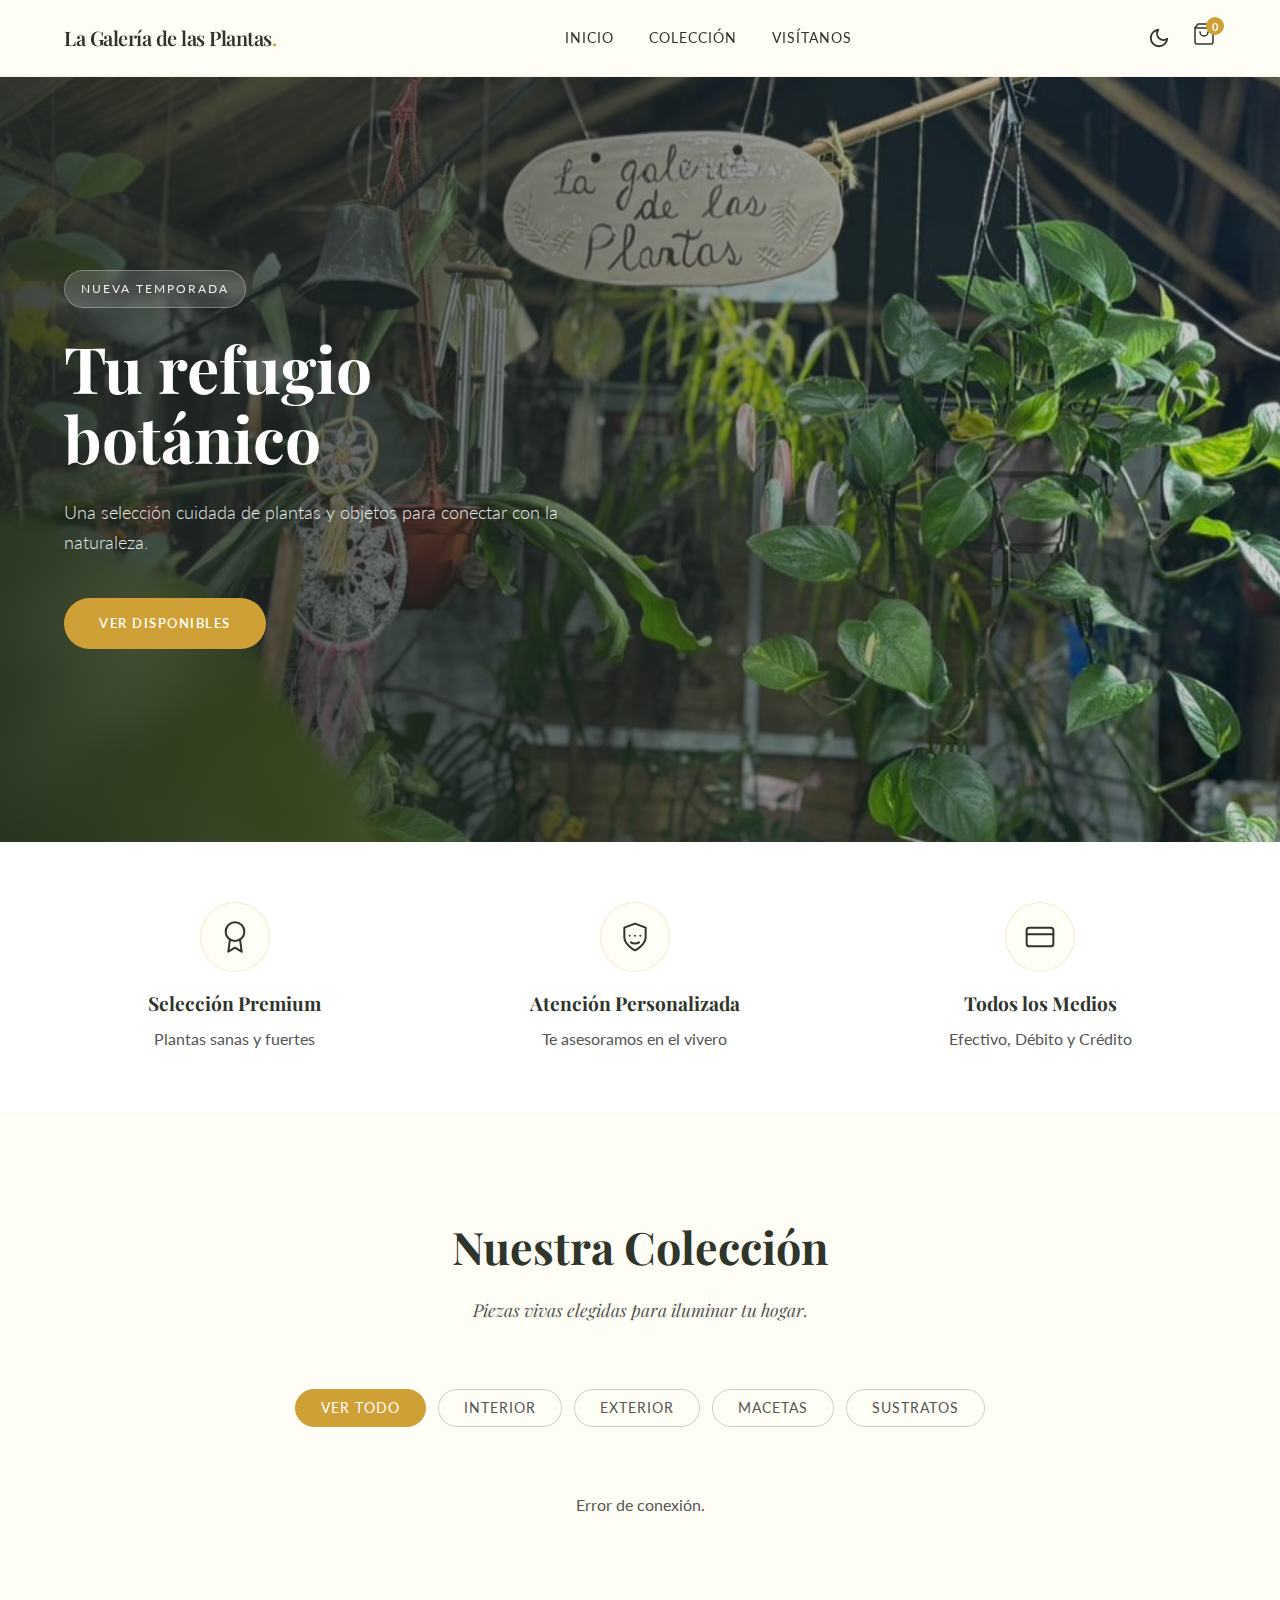
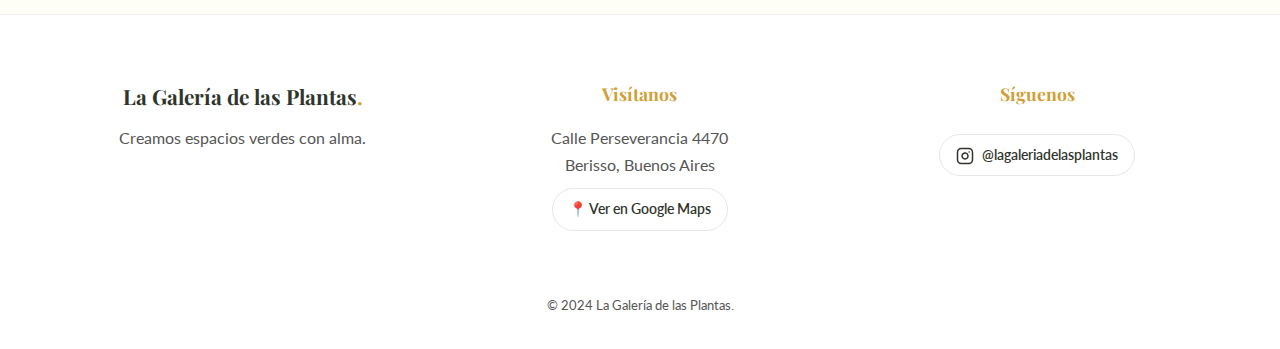
<file: docs/index.html>
<!DOCTYPE html>
<html lang="es">
<head>
    <meta charset="UTF-8">
    <meta name="viewport" content="width=device-width, initial-scale=1.0">
    <title>La Galería de las Plantas</title>
    <link rel="stylesheet" href="styles.css">
    
    <link rel="preconnect" href="https://fonts.googleapis.com">
    <link rel="preconnect" href="https://fonts.gstatic.com" crossorigin>
    <link href="https://fonts.googleapis.com/css2?family=Lato:wght@300;400;700&family=Playfair+Display:ital,wght@0,400;0,600;1,400&display=swap" rel="stylesheet">
</head>
<body>

    <header>
        <div class="container nav-container">
            <div class="logo">
                La Galería de las Plantas<span class="logo-accent">.</span>
            </div>
            
            <nav class="nav-menu">
                <a href="#inicio">Inicio</a>
                <a href="#catalogo">Colección</a>
                <a href="#contacto">Visítanos</a>
            </nav>

            <div style="display: flex; gap: 15px; align-items: center;">
                <button id="theme-toggle" class="theme-btn" title="Cambiar Tema">
                    <svg class="moon-icon" width="22" height="22" viewBox="0 0 24 24" fill="none" stroke="currentColor" stroke-width="2" stroke-linecap="round" stroke-linejoin="round"><path d="M21 12.79A9 9 0 1 1 11.21 3 7 7 0 0 0 21 12.79z"></path></svg>
                    <svg class="sun-icon" width="22" height="22" viewBox="0 0 24 24" fill="none" stroke="currentColor" stroke-width="2" stroke-linecap="round" stroke-linejoin="round" style="display:none;"><circle cx="12" cy="12" r="5"></circle><line x1="12" y1="1" x2="12" y2="3"></line><line x1="12" y1="21" x2="12" y2="23"></line><line x1="4.22" y1="4.22" x2="5.64" y2="5.64"></line><line x1="18.36" y1="18.36" x2="19.78" y2="19.78"></line><line x1="1" y1="12" x2="3" y2="12"></line><line x1="21" y1="12" x2="23" y2="12"></line><line x1="4.22" y1="19.78" x2="5.64" y2="18.36"></line><line x1="18.36" y1="5.64" x2="19.78" y2="4.22"></line></svg>
                </button>

                <div class="cart-wrapper" onclick="toggleCart()">
                    <div class="cart-icon">
                        <svg width="24" height="24" viewBox="0 0 24 24" fill="none" stroke="currentColor" stroke-width="1.5" stroke-linecap="round" stroke-linejoin="round"><path d="M6 2L3 6v14a2 2 0 0 0 2 2h14a2 2 0 0 0 2-2V6l-3-4z"/><line x1="3" y1="6" x2="21" y2="6"/><path d="M16 10a4 4 0 0 1-8 0"/></svg>
                    </div>
                    <span class="cart-count" id="cart-count">0</span>
                </div>
            </div>
        </div>
    </header>

    <section id="inicio" class="hero">
        <div class="hero-content">
            <span class="badge-editorial">Nueva Temporada</span>
            <h1>Tu refugio<br>botánico</h1>
            <p>Una selección cuidada de plantas y objetos para conectar con la naturaleza.</p>
            <a href="#catalogo" class="btn btn-primary">Ver Disponibles</a>
        </div>
    </section>

    <section class="features-bar">
        <div class="container features-grid">
            <div class="feature">
                <div class="feature-icon">
                   <svg width="32" height="32" viewBox="0 0 24 24" fill="none" stroke="currentColor" stroke-width="1.5" stroke-linecap="round" stroke-linejoin="round"><circle cx="12" cy="8" r="7"/><polyline points="8.21 13.89 7 23 12 20 17 23 15.79 13.88"/></svg>
                </div>
                <h3>Selección Premium</h3>
                <p>Plantas sanas y fuertes</p>
            </div>
            <div class="feature">
                <div class="feature-icon">
                    <svg width="32" height="32" viewBox="0 0 24 24" fill="none" stroke="currentColor" stroke-width="1.5" stroke-linecap="round" stroke-linejoin="round"><path d="M12 22s8-4 8-10V5l-8-3-8 3v7c0 6 8 10 8 10z"/><path d="M8 11h.01"/><path d="M12 11h.01"/><path d="M16 11h.01"/><path d="M9 16c.85.65 1.9.9 3 .9s2.15-.25 3-.9"/></svg>
                </div>
                <h3>Atención Personalizada</h3>
                <p>Te asesoramos en el vivero</p>
            </div>
            <div class="feature">
                <div class="feature-icon">
                    <svg width="32" height="32" viewBox="0 0 24 24" fill="none" stroke="currentColor" stroke-width="1.5" stroke-linecap="round" stroke-linejoin="round"><rect x="2" y="5" width="20" height="14" rx="2"/><line x1="2" y1="10" x2="22" y2="10"/></svg>
                </div>
                <h3>Todos los Medios</h3>
                <p>Efectivo, Débito y Crédito</p>
            </div>
        </div>
    </section>

    <section id="catalogo" class="catalog-section container">
        <div class="section-header">
            <h2>Nuestra Colección</h2>
            <p class="subtitle">Piezas vivas elegidas para iluminar tu hogar.</p>
        </div>
        
        <div class="filters">
            <button class="filter-btn active" onclick="filterProducts('todos')">Ver Todo</button>
            <button class="filter-btn" onclick="filterProducts('interior')">Interior</button>
            <button class="filter-btn" onclick="filterProducts('exterior')">Exterior</button>
            <button class="filter-btn" onclick="filterProducts('macetas')">Macetas</button>
            <button class="filter-btn" onclick="filterProducts('tierras')">Sustratos</button>
        </div>

        <div class="products-grid" id="products-container">
            <p style="text-align:center; width:100%; grid-column:1/-1;">Cargando catálogo...</p>
        </div>
    </section>

    <div class="cart-overlay" id="cart-overlay" onclick="toggleCart()"></div>
    <div class="cart-sidebar" id="cart-sidebar">
        <div class="cart-header">
            <h3>Tu Selección</h3>
            <button class="close-cart" onclick="toggleCart()">✕</button>
        </div>
        <div class="cart-items" id="cart-items">
            <p class="empty-msg">Aún no has elegido tus plantas.</p>
        </div>
        <div class="cart-footer">
            <div class="total-row">
                <span>Total estimado:</span>
                <span id="cart-total">$0</span>
            </div>
            <p style="font-size: 0.8rem; opacity: 0.7; margin-bottom: 10px; text-align: center;">*Pago y retiro a coordinar.</p>
            <button onclick="checkout()" class="btn btn-whatsapp">
                Reservar por WhatsApp
            </button>
        </div>
    </div>

    <footer id="contacto">
        <div class="container footer-content">
            <div class="footer-col">
                <h3>La Galería de las Plantas<span class="logo-accent">.</span></h3>
                <p>Creamos espacios verdes con alma.</p>
            </div>
            
            <div class="footer-col">
                <h4>Visítanos</h4>
                <p>Calle Perseverancia 4470<br>Berisso, Buenos Aires</p>
                <a href="https://www.google.com/maps/search/?api=1&query=Perseverancia+4470+Berisso" target="_blank" class="footer-link map-link">
                    📍 Ver en Google Maps
                </a>
            </div>

            <div class="footer-col">
                <h4>Síguenos</h4>
                <a href="https://www.instagram.com/lagaleriadelasplantas" target="_blank" class="footer-link instagram-link">
                    <svg width="18" height="18" viewBox="0 0 24 24" fill="none" stroke="currentColor" stroke-width="2" stroke-linecap="round" stroke-linejoin="round" style="vertical-align: middle; margin-right: 5px;"><rect x="2" y="2" width="20" height="20" rx="5" ry="5"></rect><path d="M16 11.37A4 4 0 1 1 12.63 8 4 4 0 0 1 16 11.37z"></path><line x1="17.5" y1="6.5" x2="17.51" y2="6.5"></line></svg>
                    @lagaleriadelasplantas
                </a>
            </div>
        </div>
        <div class="copyright">
            © 2024 La Galería de las Plantas.
        </div>
    </footer>

    <script src="script.js"></script>
</body>
</html>
</file>
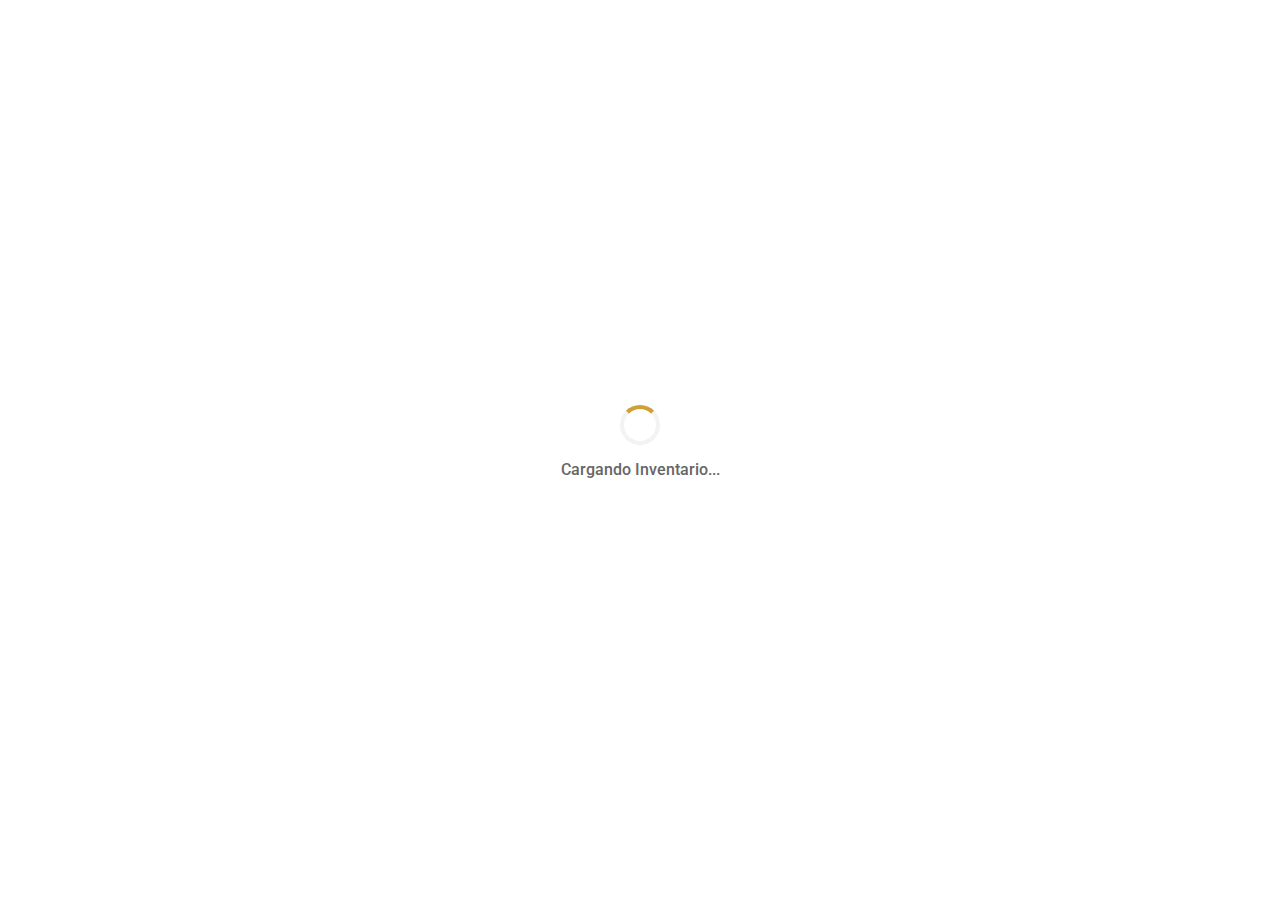
<file: backend-app/App_Interna.html>
<!DOCTYPE html>
<html>
<head>
  <base target="_top">
  <link href="https://fonts.googleapis.com/css2?family=Roboto:wght@400;500;700&display=swap" rel="stylesheet">
  <style>
    /* VARIABLES Y RESET */
    :root { 
      --primary: #2F352B; 
      --accent: #CFA035; 
      --bg: #F4F6F8; 
      --white: #ffffff;
      --red: #E53935;
      --green: #43A047;
    }
    * { box-sizing: border-box; -webkit-tap-highlight-color: transparent; }
    body { font-family: 'Roboto', sans-serif; background-color: var(--bg); margin: 0; padding-bottom: 100px; color: #333; }
    
    /* HEADER FIJO */
    header { 
      background: var(--white); padding: 10px 15px; position: sticky; top: 0; z-index: 100; 
      box-shadow: 0 2px 8px rgba(0,0,0,0.05); 
    }
    
    .search-box {
      position: relative; width: 100%;
    }
    .search-box input {
      width: 100%; padding: 12px 40px 12px 15px; border-radius: 8px; 
      border: 1px solid #ddd; background: #f9f9f9; font-size: 16px; outline: none;
    }
    .search-box input:focus { border-color: var(--accent); background: #fff; }
    .search-icon { position: absolute; right: 12px; top: 50%; transform: translateY(-50%); color: #888; }

    /* FILTROS */
    .filter-container {
      background: var(--white); padding: 5px 15px 15px; 
      position: sticky; top: 60px; z-index: 99;
      border-bottom: 1px solid #eee;
    }
    .filter-scroll { display: flex; gap: 8px; overflow-x: auto; scrollbar-width: none; }
    .filter-scroll::-webkit-scrollbar { display: none; }
    
    .chip {
      background: #eee; color: #555; padding: 6px 14px; border-radius: 20px; 
      font-size: 14px; font-weight: 500; white-space: nowrap; border: none; cursor: pointer;
    }
    .chip.active { background: var(--primary); color: var(--white); }

    /* GRILLA PRODUCTOS */
    .grid { 
      display: grid; grid-template-columns: 1fr 1fr; gap: 12px; padding: 15px; 
    }
    .card { 
      background: var(--white); border-radius: 12px; overflow: hidden; 
      box-shadow: 0 2px 4px rgba(0,0,0,0.05); display: flex; flex-direction: column; 
      position: relative;
    }
    .card-img { 
      width: 100%; height: 140px; object-fit: cover; background: #eee; 
    }
    .card-body { padding: 10px; flex-grow: 1; display: flex; flex-direction: column; }
    
    .card-title { font-size: 14px; font-weight: 700; margin: 0 0 4px; line-height: 1.3; }
    .card-id { font-size: 11px; color: #999; margin-bottom: 6px; }
    
    .stock-badge { 
      font-size: 11px; font-weight: bold; color: var(--green); background: #E8F5E9; 
      padding: 3px 6px; border-radius: 4px; align-self: flex-start; margin-bottom: 8px;
    }
    .stock-badge.low { color: #F57C00; background: #FFF3E0; }
    
    .card-footer { 
      margin-top: auto; display: flex; justify-content: space-between; align-items: center; 
    }
    .price { font-size: 16px; font-weight: 700; color: var(--accent); }
    
    .btn-add {
      background: var(--primary); color: white; border: none; width: 32px; height: 32px; 
      border-radius: 50%; font-size: 20px; display: flex; align-items: center; justify-content: center;
      cursor: pointer; transition: transform 0.1s;
    }
    .btn-add:active { transform: scale(0.9); }
    .btn-add:disabled { background: #ccc; cursor: not-allowed; }

    /* OVERLAY AGOTADO */
    .card.agotado { opacity: 0.6; pointer-events: none; }
    .card.agotado .stock-badge { background: #FFEBEE; color: var(--red); }

    /* BOTÓN FLOTANTE CARRITO (FAB) */
    .fab-cart {
      position: fixed; bottom: 20px; right: 20px; 
      background: var(--accent); color: var(--primary);
      height: 60px; padding: 0 25px; border-radius: 30px;
      display: flex; align-items: center; gap: 10px;
      box-shadow: 0 4px 15px rgba(207, 160, 53, 0.4);
      cursor: pointer; z-index: 500; font-weight: bold; font-size: 16px;
      transition: transform 0.2s;
    }
    .fab-cart:active { transform: scale(0.95); }
    .cart-count { 
      background: var(--primary); color: white; font-size: 12px; 
      width: 24px; height: 24px; border-radius: 50%; 
      display: flex; align-items: center; justify-content: center; 
    }

    /* MODAL CARRITO */
    .modal-backdrop {
      position: fixed; top: 0; left: 0; width: 100%; height: 100%;
      background: rgba(0,0,0,0.5); z-index: 1000; opacity: 0; pointer-events: none;
      transition: opacity 0.3s;
    }
    .modal-backdrop.open { opacity: 1; pointer-events: auto; }
    
    .cart-sheet {
      position: fixed; bottom: 0; left: 0; width: 100%; 
      background: white; border-radius: 20px 20px 0 0;
      max-height: 85vh; display: flex; flex-direction: column;
      transform: translateY(100%); transition: transform 0.3s cubic-bezier(0.16, 1, 0.3, 1);
      z-index: 1001;
    }
    .cart-sheet.open { transform: translateY(0); }

    .sheet-header { padding: 20px; border-bottom: 1px solid #eee; display: flex; justify-content: space-between; align-items: center; }
    .sheet-body { padding: 0 20px; overflow-y: auto; flex-grow: 1; }
    .sheet-footer { padding: 20px; border-top: 1px solid #eee; }

    .cart-item { display: flex; justify-content: space-between; align-items: center; padding: 15px 0; border-bottom: 1px solid #f5f5f5; }
    .item-info h4 { margin: 0 0 4px; font-size: 15px; }
    .item-info span { color: #888; font-size: 13px; }
    .btn-trash { background: none; border: none; color: var(--red); font-size: 20px; padding: 10px; cursor: pointer; }

    .btn-checkout {
      width: 100%; background: var(--primary); color: white; border: none;
      padding: 16px; border-radius: 12px; font-size: 16px; font-weight: bold;
    }
    .btn-checkout:disabled { background: #ccc; }

    /* TOAST NOTIFICATION */
    #toast {
      visibility: hidden; min-width: 250px; background-color: #333; color: #fff;
      text-align: center; border-radius: 50px; padding: 12px; position: fixed; z-index: 2000;
      left: 50%; bottom: 90px; transform: translateX(-50%); font-size: 14px; opacity: 0; transition: opacity 0.3s;
    }
    #toast.show { visibility: visible; opacity: 1; }

    /* LOADER */
    #loading-overlay {
      position: fixed; top:0; left:0; width:100%; height:100%; background: white;
      z-index: 3000; display: flex; flex-direction: column; justify-content: center; align-items: center;
    }
    .spinner { width: 40px; height: 40px; border: 4px solid #f3f3f3; border-top: 4px solid var(--accent); border-radius: 50%; animation: spin 0.8s linear infinite; }
    @keyframes spin { 0% { transform: rotate(0deg); } 100% { transform: rotate(360deg); } }

  </style>
</head>
<body>

  <header>
    <div class="search-box">
      <input type="text" id="search" placeholder="Buscar planta o código..." onkeyup="handleSearch()">
      <span class="search-icon">🔍</span>
    </div>
  </header>

  <div class="filter-container">
    <div class="filter-scroll" id="filters">
      </div>
  </div>

  <div id="grid" class="grid"></div>

  <div class="fab-cart" onclick="toggleCart(true)">
    <span class="cart-count" id="fab-count">0</span>
    <span>Ver Carrito</span>
  </div>

  <div class="modal-backdrop" id="backdrop" onclick="toggleCart(false)"></div>
  <div class="cart-sheet" id="cartSheet">
    <div class="sheet-header">
      <h2 style="margin:0; font-size:18px;">Tu Pedido</h2>
      <button onclick="toggleCart(false)" style="background:none; border:none; font-size:24px;">&times;</button>
    </div>
    <div class="sheet-body" id="cartList">
      <p style="text-align:center; margin-top:30px; color:#999;">El carrito está vacío</p>
    </div>
    <div class="sheet-footer">
      <div style="display:flex; justify-content:space-between; margin-bottom:15px; font-weight:bold; font-size:18px;">
        <span>Total:</span>
        <span id="cartTotal">$0</span>
      </div>
      <button class="btn-checkout" id="btnPay" onclick="submitOrder()">COBRAR VENTA</button>
    </div>
  </div>

  <div id="toast">Producto agregado</div>
  <div id="loading-overlay">
    <div class="spinner"></div>
    <p style="margin-top:15px; color:#666; font-weight:500;">Cargando Inventario...</p>
  </div>

  <script>
    // --- ESTADO ---
    let inventory = [];
    let cart = [];
    let activeCategory = 'Todos';

    // --- INICIO ---
    window.onload = loadData;

    function loadData() {
      google.script.run
        .withSuccessHandler(data => {
          inventory = data;
          renderFilters();
          renderGrid(inventory);
          document.getElementById('loading-overlay').style.display = 'none';
        })
        .withFailureHandler(err => {
          alert("Error de conexión. Recarga la página.");
        })
        .getInventoryData();
    }

    // --- RENDERIZADO ---
    function renderFilters() {
      const cats = ['Todos', ...new Set(inventory.map(i => i.categoria || 'Varios'))];
      const container = document.getElementById('filters');
      container.innerHTML = cats.map(c => 
        `<button class="chip ${c === 'Todos' ? 'active' : ''}" onclick="setFilter('${c}', this)">${c}</button>`
      ).join('');
    }

    function renderGrid(data) {
      const container = document.getElementById('grid');
      container.innerHTML = '';
      
      if(data.length === 0) {
        container.innerHTML = '<p style="grid-column:1/-1; text-align:center; color:#999; margin-top:20px;">No se encontraron resultados.</p>';
        return;
      }

      data.forEach(p => {
        // Cálculo de stock disponible en tiempo real (restando lo que ya tengo en el carrito)
        const inCart = cart.find(c => c.id === p.id)?.cantidad || 0;
        const available = p.stock - inCart;
        const isLow = available <= 3 && available > 0;
        const isOut = available <= 0;

        const card = document.createElement('div');
        card.className = `card ${isOut ? 'agotado' : ''}`;
        card.innerHTML = `
          <img src="${p.imagen || 'https://via.placeholder.com/150'}" class="card-img" onerror="this.src='https://via.placeholder.com/150'">
          <div class="card-body">
            <div class="stock-badge ${isLow ? 'low' : ''}">
              ${isOut ? 'SIN STOCK' : `Disp: ${available}`}
            </div>
            <h3 class="card-title">${p.nombre}</h3>
            <span class="card-id">ID: ${p.id}</span>
            <div class="card-footer">
              <span class="price">$${p.precio.toLocaleString()}</span>
              <button class="btn-add" onclick="addToCart('${p.id}')" ${isOut ? 'disabled' : ''}>+</button>
            </div>
          </div>
        `;
        container.appendChild(card);
      });
    }

    // --- LÓGICA DE NEGOCIO ---
    function setFilter(cat, btn) {
      activeCategory = cat;
      document.querySelectorAll('.chip').forEach(b => b.classList.remove('active'));
      btn.classList.add('active');
      handleSearch();
    }

    function handleSearch() {
      const term = document.getElementById('search').value.toLowerCase();
      const filtered = inventory.filter(p => {
        const matchText = p.nombre.toLowerCase().includes(term) || p.id.toLowerCase().includes(term);
        const matchCat = activeCategory === 'Todos' || p.categoria === activeCategory;
        return matchText && matchCat;
      });
      renderGrid(filtered);
    }

    function addToCart(id) {
      const product = inventory.find(p => p.id === id);
      const existing = cart.find(c => c.id === id);
      const currentQty = existing ? existing.cantidad : 0;

      if (currentQty + 1 > product.stock) {
        showToast("⛔ No hay más stock disponible");
        return;
      }

      if (existing) {
        existing.cantidad++;
        existing.total = existing.cantidad * product.precio;
      } else {
        cart.push({ ...product, cantidad: 1, total: product.precio });
      }

      showToast("Agregado al carrito");
      updateCartUI();
      // Re-renderizar grilla para actualizar el contador de "Disp"
      handleSearch(); 
    }

    function removeFromCart(id) {
      cart = cart.filter(c => c.id !== id);
      updateCartUI();
      handleSearch();
      if(cart.length === 0) toggleCart(false);
    }

    function updateCartUI() {
      const total = cart.reduce((sum, i) => sum + i.total, 0);
      const count = cart.reduce((sum, i) => sum + i.cantidad, 0);

      // Botón flotante
      document.getElementById('fab-count').innerText = count;
      
      // Lista del modal
      const list = document.getElementById('cartList');
      if(cart.length === 0) {
        list.innerHTML = '<p style="text-align:center; margin-top:30px; color:#999;">El carrito está vacío</p>';
        document.getElementById('btnPay').disabled = true;
      } else {
        list.innerHTML = cart.map(item => `
          <div class="cart-item">
            <div class="item-info">
              <h4>${item.nombre}</h4>
              <span>${item.cantidad} x $${item.precio.toLocaleString()}</span>
            </div>
            <div style="display:flex; align-items:center; gap:10px;">
              <strong style="color:var(--accent);">$${item.total.toLocaleString()}</strong>
              <button class="btn-trash" onclick="removeFromCart('${item.id}')">🗑️</button>
            </div>
          </div>
        `).join('');
        document.getElementById('btnPay').disabled = false;
      }
      
      document.getElementById('cartTotal').innerText = '$' + total.toLocaleString();
    }

    // --- UI HELPERS ---
    function toggleCart(open) {
      const sheet = document.getElementById('cartSheet');
      const backdrop = document.getElementById('backdrop');
      
      if(open) {
        if(cart.length === 0) return showToast("El carrito está vacío");
        sheet.classList.add('open');
        backdrop.classList.add('open');
      } else {
        sheet.classList.remove('open');
        backdrop.classList.remove('open');
      }
    }

    function showToast(msg) {
      const t = document.getElementById("toast");
      t.innerText = msg;
      t.className = "show";
      setTimeout(() => { t.className = t.className.replace("show", ""); }, 3000);
    }

    // --- COBRO ---
    function submitOrder() {
      if(!confirm("¿Confirmar venta por " + document.getElementById('cartTotal').innerText + "?")) return;

      const btn = document.getElementById('btnPay');
      btn.disabled = true;
      btn.innerText = "Procesando...";

      google.script.run
        .withSuccessHandler(res => {
          if(res.success) {
            alert("✅ Venta Exitosa");
            cart = [];
            toggleCart(false);
            updateCartUI();
            // Recargar datos para asegurar stock fresco
            loadData();
          } else {
            alert("❌ Error: " + res.message);
            loadData(); // Recargar para ver stock real
          }
          btn.innerText = "COBRAR VENTA";
          btn.disabled = false;
        })
        .withFailureHandler(err => {
          alert("Error de red. Verifica tu conexión.");
          btn.disabled = false;
        })
        .processSale(cart);
    }
  </script>
</body>
</html>
</file>
<file: docs/styles.css>
/* --- 1. VARIABLES & PALETA --- */
:root {
    /* MODO CLARO (Default - Ocre legible) */
    --gold-muted: #CFA035;      
    --gold-hover: #B58B2A;      
    --dark-olive: #2F352B;      
    --soft-cream: #FFFEF6;      
    --pure-white: #FFFFFF;      
    --text-grey: #555555;       
    --glass-bg: rgba(255, 254, 246, 0.95);
    
    /* Tipografía */
    --font-serif: 'Playfair Display', serif; 
    --font-sans: 'Lato', sans-serif;         

    /* UI */
    --radius-card: 16px;
    --radius-btn: 50px;
    --shadow-soft: 0 10px 40px -10px rgba(59, 66, 53, 0.1);
}

/* --- MODO DARK (Overrides) --- */
[data-theme="dark"] {
    --gold-muted: #D4B859;      
    --gold-hover: #EBD476;
    --dark-olive: #EAE6D6;      /* Texto crema */
    --soft-cream: #121413;      /* Fondo carbón */
    --pure-white: #1C211F;      /* Tarjeta oscura */
    --text-grey: #B0B0B0;       
    --glass-bg: rgba(18, 20, 19, 0.95); 
    --shadow-soft: 0 10px 40px -10px rgba(0, 0, 0, 0.6);
}

/* Transiciones suaves */
body, header, .product-card, .btn, .nav-menu a, .cart-sidebar, .feature-icon, footer, h1, h2, h3, p, span, div, button, svg, strong, small {
    transition: background-color 0.3s ease, color 0.3s ease, border-color 0.3s ease, fill 0.3s ease, box-shadow 0.3s ease;
}

/* --- ESTILOS GENERALES --- */
* { margin: 0; padding: 0; box-sizing: border-box; }
html { scroll-behavior: smooth; }

body {
    background-color: var(--soft-cream);
    color: var(--text-grey);
    font-family: var(--font-sans);
    line-height: 1.7;
}

/* HEADER */
header {
    position: sticky; top: 0; z-index: 1000;
    background: var(--glass-bg);
    backdrop-filter: blur(15px);
    border-bottom: 1px solid rgba(207, 160, 53, 0.1);
    padding: 20px 0;
}

.container { max-width: 1200px; margin: 0 auto; padding: 0 24px; }
.nav-container { display: flex; justify-content: space-between; align-items: center; }

.logo {
    font-family: var(--font-serif);
    font-size: 1.25rem;
    font-weight: 600;
    color: var(--dark-olive);
    letter-spacing: -0.5px;
}
.logo-accent { color: var(--gold-muted); }

.nav-menu { display: flex; gap: 35px; }
.nav-menu a {
    text-decoration: none; color: var(--dark-olive); font-size: 0.9rem; 
    text-transform: uppercase; letter-spacing: 1px; font-weight: 400;
}
.nav-menu a:hover { color: var(--gold-muted); }

/* Botones Iconos */
.cart-wrapper, .theme-btn { 
    position: relative; cursor: pointer; color: var(--dark-olive); 
    background: transparent; border: none; display: flex; align-items: center; justify-content: center;
}
.theme-btn { 
    width: 36px; height: 36px; border-radius: 50%; border: 1px solid transparent; 
}
.theme-btn:hover { border-color: var(--gold-muted); color: var(--gold-muted); }

.cart-count {
    position: absolute; top: -5px; right: -8px;
    background: var(--gold-muted); color: #fff;
    font-size: 0.7rem; width: 18px; height: 18px; border-radius: 50%;
    display: flex; align-items: center; justify-content: center; font-weight: 700;
}

/* HERO */
.hero {
    background-image: url('galeria.jpg');
    background-size: cover; background-position: center top; background-attachment: fixed;
    height: 85vh; position: relative; display: flex; align-items: center;
}
.hero::before {
    content: ''; position: absolute; top:0; left:0; width: 100%; height: 100%;
    background: linear-gradient(90deg, rgba(30,36,32,0.85) 0%, rgba(30,36,32,0.2) 100%);
}
.hero-content {
    position: relative; z-index: 2; color: white; max-width: 500px; margin-left: 5%;
}
.badge-editorial {
    font-family: var(--font-sans); text-transform: uppercase; letter-spacing: 2px; font-size: 0.75rem;
    background: rgba(255,255,255,0.15); backdrop-filter: blur(5px);
    border: 1px solid rgba(255,255,255,0.3); padding: 8px 16px; border-radius: 50px;
    display: inline-block; margin-bottom: 25px; color: #eee;
}
.hero h1 {
    font-family: var(--font-serif); font-size: 4rem; line-height: 1.1; margin-bottom: 1.5rem; color: #fff;
}
.hero p { font-size: 1.1rem; color: rgba(255,255,255,0.9); margin-bottom: 2.5rem; font-weight: 300; }

.btn {
    display: inline-block; padding: 15px 35px; border-radius: var(--radius-btn);
    text-decoration: none; font-weight: 600; text-transform: uppercase; letter-spacing: 1.5px;
    font-size: 0.8rem; transition: all 0.3s ease; border: none; cursor: pointer;
}
.btn-primary { background-color: var(--gold-muted); color: #fff; }
.btn-primary:hover { background-color: var(--gold-hover); transform: translateY(-2px); }

/* FEATURES */
.features-bar { 
    background: var(--pure-white); 
    padding: 60px 0; border-bottom: 1px solid rgba(200,200,200,0.1); 
}
.features-grid { display: flex; justify-content: space-around; text-align: center; flex-wrap: wrap; gap: 40px; }

.feature-icon { 
    display: inline-flex; align-items: center; justify-content: center;
    margin-bottom: 15px; color: var(--dark-olive); 
    width: 70px; height: 70px; border-radius: 50%;
    background-color: var(--soft-cream);
    border: 1px solid rgba(207, 160, 53, 0.2);
}
.feature:hover .feature-icon {
    background-color: var(--gold-muted); border-color: var(--gold-muted);
    color: #fff; transform: translateY(-5px);
}
.feature h3 { font-family: var(--font-serif); color: var(--dark-olive); font-size: 1.2rem; margin-bottom: 5px; }

/* CATÁLOGO */
.catalog-section { padding: 6rem 24px; }
.section-header { text-align: center; margin-bottom: 4rem; }
.section-header h2 { font-family: var(--font-serif); font-size: 2.8rem; color: var(--dark-olive); margin-bottom: 10px; }
.subtitle { color: var(--text-grey); font-family: var(--font-serif); font-style: italic; font-size: 1.1rem; }

.filters { display: flex; justify-content: center; gap: 12px; flex-wrap: wrap; margin-bottom: 4rem; }
.filter-btn {
    background: transparent; border: 1px solid #ccc; color: var(--text-grey);
    padding: 10px 25px; border-radius: 50px; cursor: pointer;
    font-family: var(--font-sans); font-size: 0.85rem; letter-spacing: 1px; text-transform: uppercase;
}
.filter-btn.active, .filter-btn:hover {
    border-color: var(--gold-muted); background: var(--gold-muted); color: #fff;
}

.products-grid {
    display: grid; grid-template-columns: repeat(auto-fill, minmax(260px, 1fr)); gap: 3rem;
}

.product-card {
    background: var(--pure-white); border-radius: var(--radius-card);
    overflow: hidden; border: 1px solid rgba(128,128,128,0.1);
}
.product-card:hover { transform: translateY(-8px); box-shadow: var(--shadow-soft); }

.img-container { overflow: hidden; height: 300px; position: relative; }
.product-img { width: 100%; height: 100%; object-fit: cover; transition: transform 0.8s ease; }
.product-card:hover .product-img { transform: scale(1.05); } 

.product-info { padding: 1.5rem; text-align: center; display: flex; flex-direction: column; align-items: center; }
.card-category {
    text-transform: uppercase; font-size: 0.65rem; letter-spacing: 2px;
    color: var(--gold-muted); margin-bottom: 8px; font-weight: 700;
}
.card-title {
    font-family: var(--font-serif); font-size: 1.3rem; color: var(--dark-olive); margin-bottom: 0.5rem; font-weight: 500;
}
.card-price { font-size: 1.1rem; color: #888; margin-bottom: 1.5rem; }

.add-btn {
    background: transparent; border: 1px solid var(--dark-olive); color: var(--dark-olive);
    width: 80%; padding: 12px; border-radius: 50px; text-transform: uppercase;
    font-size: 0.75rem; font-weight: 700; letter-spacing: 1px; transition: all 0.3s;
    cursor: pointer;
}
.add-btn:hover { background: var(--gold-muted); color: #fff; border-color: var(--gold-muted); }

/* SIDEBAR CARRITO */
.cart-overlay {
    position: fixed; top:0; left:0; width:100%; height:100%; background: rgba(0,0,0,0.5);
    z-index: 1900; opacity: 0; visibility: hidden; backdrop-filter: blur(2px); transition: all 0.3s;
}
.cart-overlay.open { opacity: 1; visibility: visible; }

.cart-sidebar {
    position: fixed; top:0; right: -450px; width: 400px; height: 100%;
    background: var(--pure-white); z-index: 2000; transition: right 0.4s cubic-bezier(0.22, 1, 0.36, 1);
    display: flex; flex-direction: column; padding: 2.5rem; box-shadow: -10px 0 30px rgba(0,0,0,0.1);
}
.cart-sidebar.open { right: 0; }

.cart-header { display: flex; justify-content: space-between; align-items: center; margin-bottom: 2rem; border-bottom: 1px solid #eee; padding-bottom: 15px; }
.cart-header h3 { font-family: var(--font-serif); font-size: 1.5rem; color: var(--dark-olive); }
.close-cart { background: none; border: none; font-size: 1.5rem; cursor: pointer; color: var(--text-grey); }

.cart-items { flex-grow: 1; overflow-y: auto; }
.cart-item { display: flex; justify-content: space-between; margin-bottom: 1.5rem; align-items: center; }
.remove-item { color: #E57373; font-size: 0.7rem; cursor: pointer; text-transform: uppercase; letter-spacing: 1px; margin-top: 5px; display: inline-block; }

.cart-footer { margin-top: auto; padding-top: 20px; border-top: 1px solid #eee; }
.total-row { display: flex; justify-content: space-between; font-size: 1.2rem; font-weight: 600; margin-bottom: 1rem; color: var(--dark-olive); font-family: var(--font-serif); }
.btn-whatsapp { background: #25D366; color: white; width: 100%; text-align: center; font-weight: 700; border: none; }
.btn-whatsapp:hover { background: #1ebc57; }

/* FOOTER */
footer { background: var(--pure-white); border-top: 1px solid rgba(128,128,128,0.1); padding: 4rem 0 2rem; }
.footer-content { display: grid; grid-template-columns: repeat(auto-fit, minmax(250px, 1fr)); gap: 40px; text-align: center; }

.footer-col h3 { font-family: var(--font-serif); font-size: 1.3rem; color: var(--dark-olive); margin-bottom: 10px; }
.footer-col h4 { font-family: var(--font-serif); color: var(--gold-muted); margin-bottom: 15px; font-size: 1.1rem; }

.footer-link {
    display: inline-block; margin-top: 10px; color: var(--dark-olive); 
    text-decoration: none; font-weight: 600; font-size: 0.9rem;
    padding: 8px 16px; border: 1px solid rgba(128,128,128,0.2); border-radius: 50px;
    transition: all 0.3s;
}
.footer-link:hover { background: var(--dark-olive); color: #fff; border-color: var(--dark-olive); }
.instagram-link:hover { background: #E1306C; border-color: #E1306C; }
.copyright { text-align: center; margin-top: 4rem; font-size: 0.8rem; color: var(--text-grey); }

@media (max-width: 768px) {
    .nav-menu { display: none; }
    .hero h1 { font-size: 3rem; }
    .hero-content { margin-left: 0; text-align: center; padding: 20px; }
    .cart-sidebar { width: 100%; }
}
</file>
